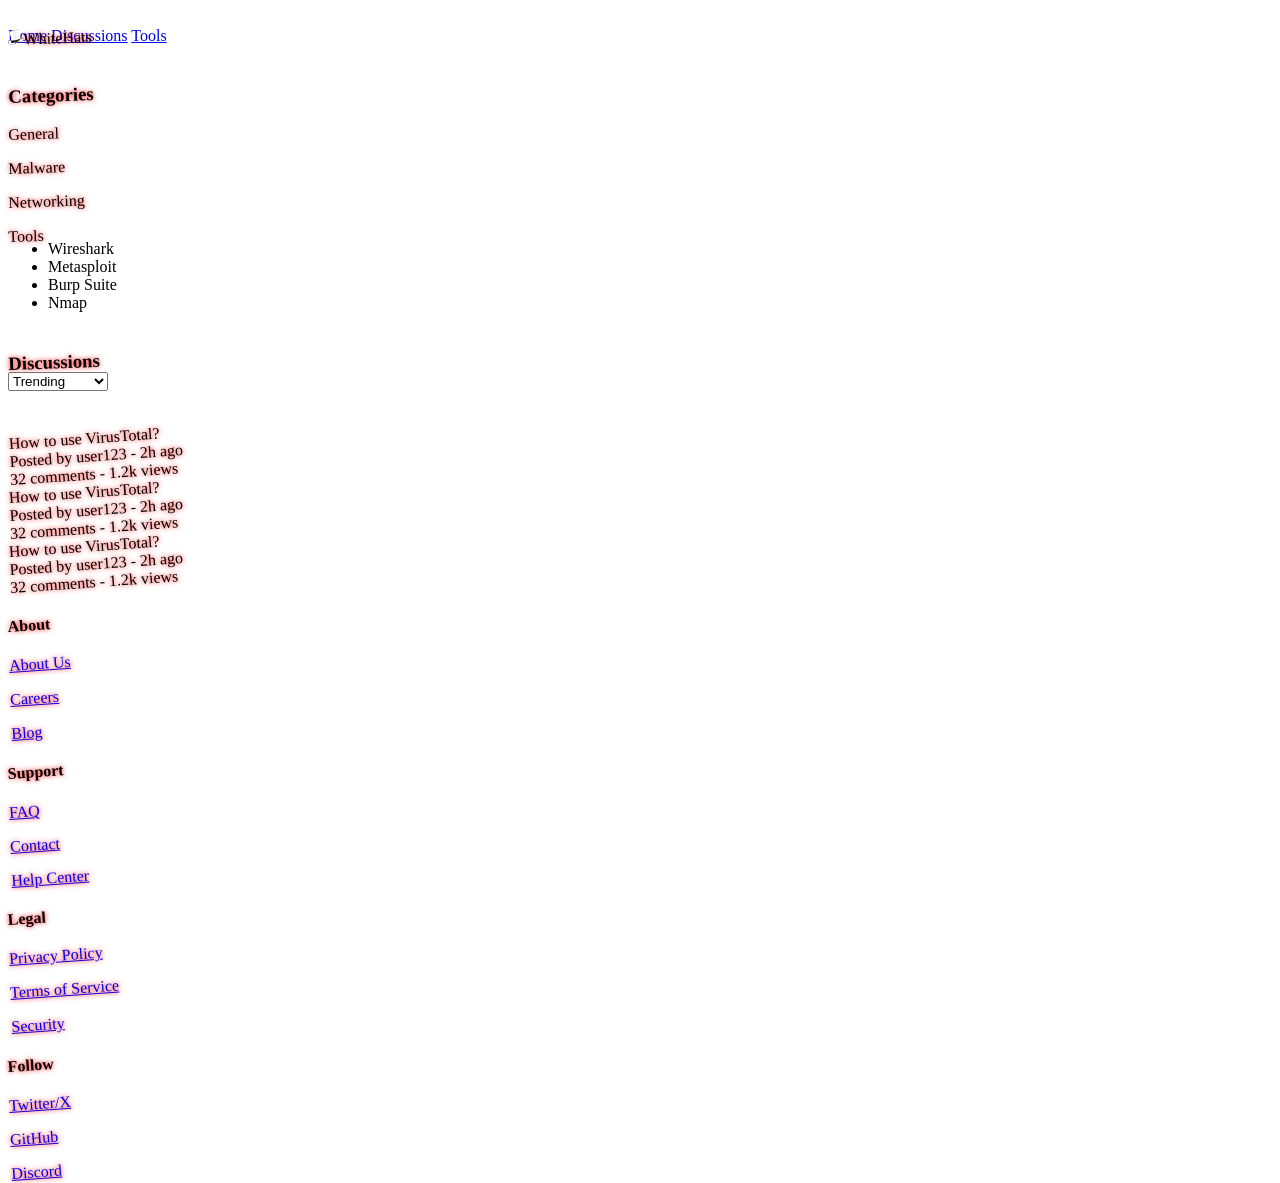
<file: docs/index.html>
<!DOCTYPE html>
<html lang = "en">
    <head>
        <meta charset="utf-8">
        <title>WhiteHats</title>
        <link rel="icon" href="WhiteHatLogo.png" type="image/png">
        <link rel="stylesheet" href="anim.css">
    </head>
    <body>
        <header>
            <div> <img src="WhiteHatLogo.png" height="15" width="15">WhiteHats</div> 
            <nav>
                <a href="#">Home</a>
                <a href="#">Discussions</a>
                <a href="#">Tools</a>
            </nav>
            
        </header>

        <main>
            <aside>
                <h3>Categories</h3>
                <p class="i">General</p>
                <p class="i">Malware</p>
                <p class="i">Networking</p>
                
                <p>Tools</p>
                <ul>
                    <li class="i">Wireshark</li>
                    <li class="i">Metasploit</li>
                    <li class="i">Burp Suite</li>
                    <li class="i">Nmap</li>
                </ul>
            </aside>

            <section>
                <header class="discussions-header">
                    <h3>Discussions</h3>

                    <select>
                        <option>Trending</option>
                        <option>New</option>
                        <option>Most Replies</option>
                    </select>
                </header>

                <section class="discussions">
                    <div class="quest">
                        <div class="i">How to use VirusTotal?</div>
                        <div class="i">Posted by user123 - 2h ago</div>
                        <div class="i">32 comments - 1.2k views</div>
                    </div>

                    <div class="quest">
                        <div class="i">How to use VirusTotal?</div>
                        <div class="i">Posted by user123 - 2h ago</div>
                        <div class="i">32 comments - 1.2k views</div>
                    </div>

                    <div class="quest">
                        <div class="i">How to use VirusTotal?</div>
                        <div class="i">Posted by user123 - 2h ago</div>
                        <div class="i">32 comments - 1.2k views</div>
                    </div>
                </section>
            </section> 
        </main>
        
        <footer> 
                <div>
                    <h4>About</h4>
                    <p><a href="#">About Us</a></p>
                    <p><a href="#">Careers</a></p>
                    <p><a href="#">Blog</a></p>
                </div>

                <div>
                    <h4>Support</h4>
                    <p><a href="#">FAQ</a></p>
                    <p><a href="#">Contact</a></p>
                    <p><a href="#">Help Center</a></p>
                </div>

                <div>
                    <h4>Legal</h4>
                    <p><a href="#">Privacy Policy</a></p>
                    <p><a href="#">Terms of Service</a></p>
                    <p><a href="#">Security</a></p>
                </div>

                <div>
                    <h4>Follow</h4>
                    <p><a href="#">Twitter/X</a></p>
                    <p><a href="#">GitHub</a></p>
                    <p><a href="#">Discord</a></p>
                </div>
        </footer>
    </body>
</html>
</file>
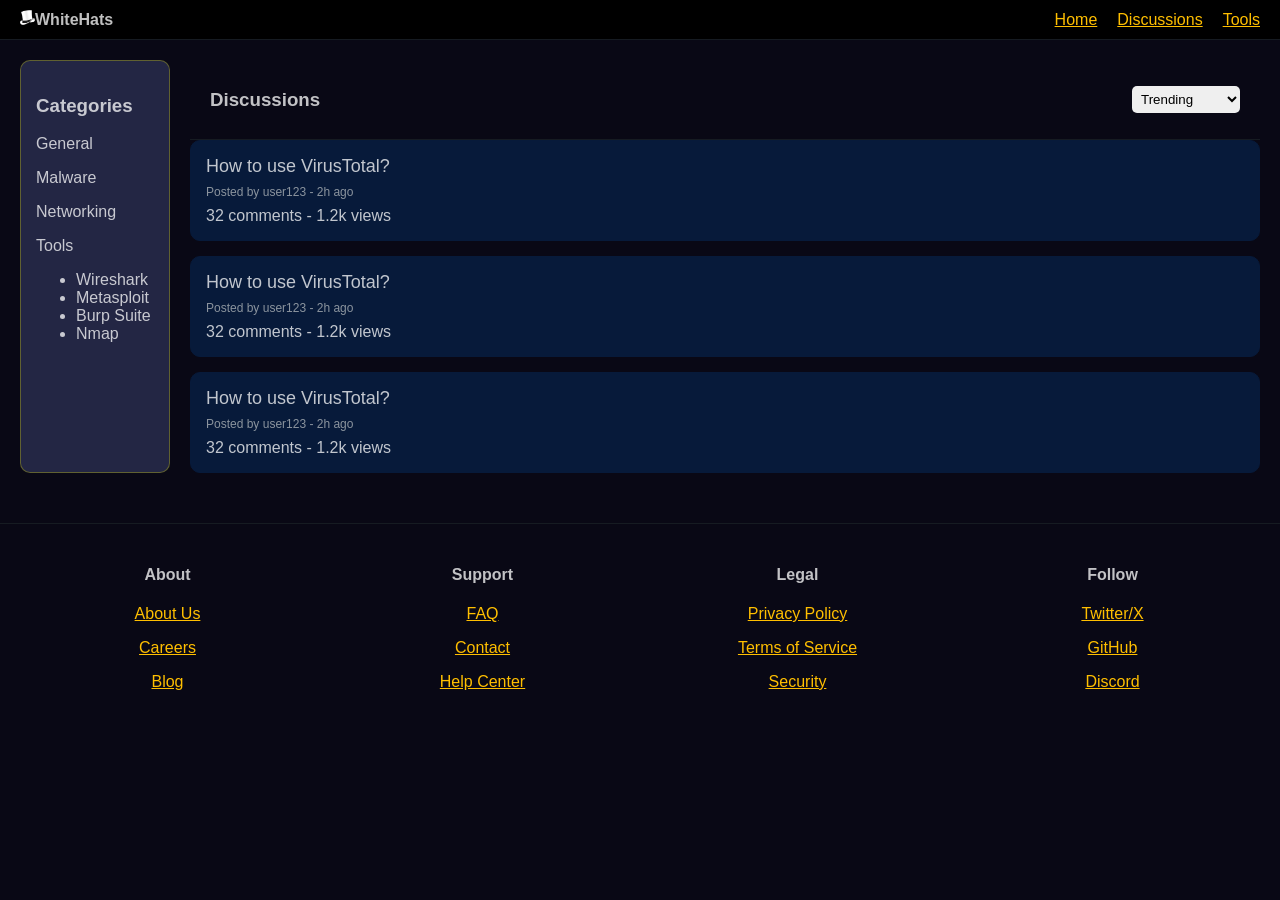
<file: Project8_1/index.html>
<!DOCTYPE html>
<html lang = "en">
    <head>
        <meta charset="utf-8" name="viewport" content="width=device-width, initial-scale=1.0">
        <title>WhiteHats</title>
        <link rel="icon" href="WhiteHatLogo.png" type="image/png">
        <link rel="stylesheet" href="styles.css">
    </head>
    <body>
        <header>
            <div style="font-weight: bold;"> <img src="WhiteHatLogo.png" height="15" width="15">WhiteHats</div> <!--inline css-->
            <nav>
                <a href="#">Home</a>
                <a href="discuss.html">Discussions</a>
                <a href="#">Tools</a>
            </nav>
            
        </header>

        <main>
            <aside>
                <h3>Categories</h3>
                <p>General</p>
                <p>Malware</p>
                <p>Networking</p>
                
                <p>Tools</p>
                <ul>
                    <li>Wireshark</li>
                    <li>Metasploit</li>
                    <li>Burp Suite</li>
                    <li>Nmap</li>
                </ul>
            </aside>

            <section>
                <header class="discussions-header">
                    <h3>Discussions</h3>

                    <select>
                        <option>Trending</option>
                        <option>New</option>
                        <option>Most Replies</option>
                    </select>
                </header>

                <section class="discussions">
                    <div class="quest">
                        <div class="quest-title">How to use VirusTotal?</div>
                        <div class="quest-user">Posted by user123 - 2h ago</div>
                        <div class="quest-stats">32 comments - 1.2k views</div>
                    </div>

                    <div class="quest">
                        <div class="quest-title">How to use VirusTotal?</div>
                        <div class="quest-user">Posted by user123 - 2h ago</div>
                        <div class="quest-stats">32 comments - 1.2k views</div>
                    </div>

                    <div class="quest">
                        <div class="quest-title">How to use VirusTotal?</div>
                        <div class="quest-user">Posted by user123 - 2h ago</div>
                        <div class="quest-stats">32 comments - 1.2k views</div>
                    </div>
                </section>
            </section> 
        </main>
        
        <footer> 
                <div>
                    <h4>About</h4>
                    <p><a href="about.html">About Us</a></p>
                    <p><a href="#">Careers</a></p>
                    <p><a href="#">Blog</a></p>
                </div>

                <div>
                    <h4>Support</h4>
                    <p><a href="#">FAQ</a></p>
                    <p><a href="#">Contact</a></p>
                    <p><a href="#">Help Center</a></p>
                </div>

                <div>
                    <h4>Legal</h4>
                    <p><a href="#">Privacy Policy</a></p>
                    <p><a href="#">Terms of Service</a></p>
                    <p><a href="#">Security</a></p>
                </div>

                <div>
                    <h4>Follow</h4>
                    <p><a href="#">Twitter/X</a></p>
                    <p><a href="#">GitHub</a></p>
                    <p><a href="#">Discord</a></p>
                </div>
        </footer>
    </body>
</html>
</file>
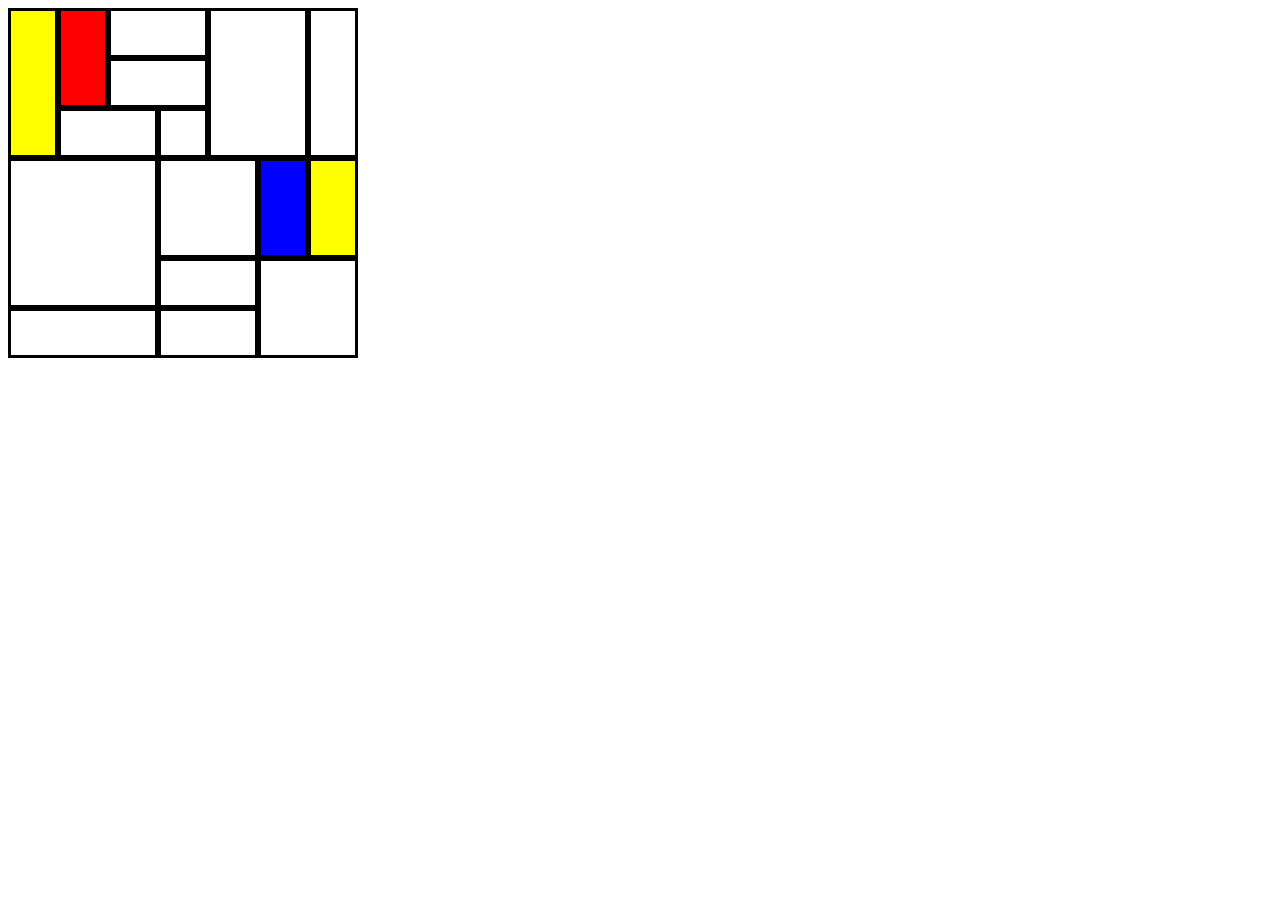
<file: Project8_2/index.html>
<head>
<title>Grid</title>
<style>
    .grid {
        display: grid;
        grid-template-rows: 50px 50px 50px 50px 50px 50px 50px;
        grid-template-columns: 50px 50px 50px 50px 50px 50px 50px;
        grid-template-areas: "y1 r b1 b1 b2 b2 b3"
                            "y1 r b4 b4 b2 b2 b3"
                            "y1 b5 b5 b6 b2 b2 b3"
                            "b7 b7 b7 b8 b8 b y2"
                            "b7 b7 b7 b8 b8 b y2"
                            "b7 b7 b7 b9 b9 b10 b10"
                            "b11 b11 b11 b12 b12 b10 b10";
    }
    .grid *{   
        border: 3px solid black; 
    }

    .y {grid-area: y1; background-color: yellow}
    .y1 {grid-area: y2;background-color: yellow}
    .r {grid-area: r; background-color:red}
    .b1{grid-area: b1;}
    .b2{grid-area: b2;}
    .b3{grid-area: b3;}
    .b4{grid-area: b4;}
    .b5{grid-area: b5;}
    .b6{grid-area: b6;}
    .b7{grid-area: b7;}
    .b8{grid-area: b8;}
    .b9{grid-area: b9;}
    .b10{grid-area: b10;}
    .b11{grid-area: b11;}
    .b12{grid-area: b12;}
    .b{grid-area: b; background-color: blue;}


</style>
</head>
<body>
<div class="grid">
    <div class="y"></div>
    <div class="y1"></div>
    <div class="r"></div>
    <div class="b1"></div>
    <div class="b2"></div>
    <div class="b3"></div>
    <div class="b4"></div>
    <div class="b5"></div>
    <div class="b6"></div>
    <div class="b7"></div>
    <div class="b8"></div>
    <div class="b9"></div>
    <div class="b10"></div>
    <div class="b11"></div>
    <div class="b12"></div>
    <div class="b"></div>
</div>
</body>
</file>
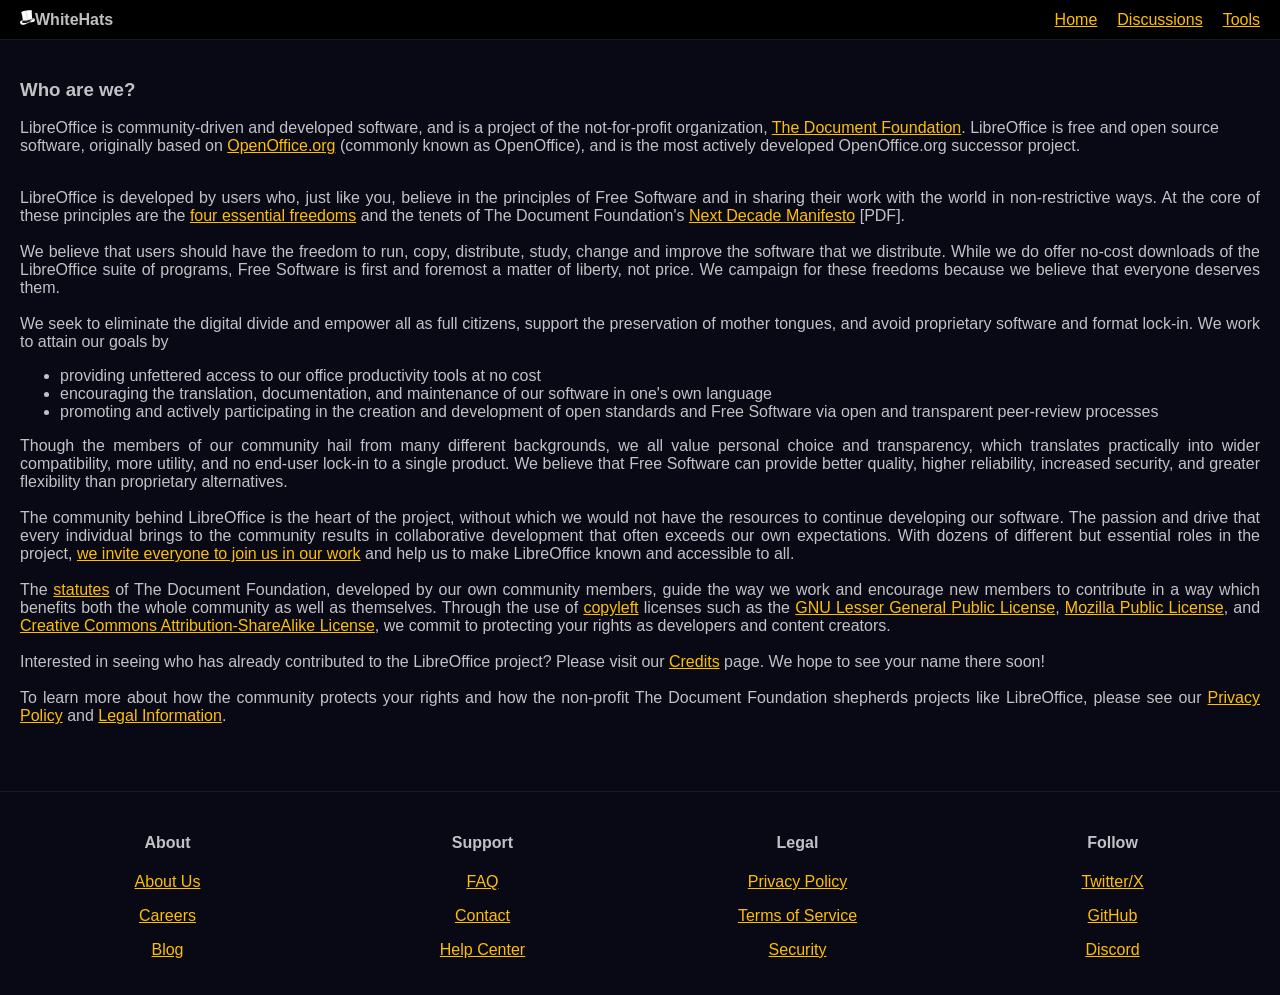
<file: Project8_1/about.html>
<!DOCTYPE html>
<html lang = "en">
    <head>
        <meta charset="utf-8" name="viewport" content="width=device-width, initial-scale=1.0">
        <title>WhiteHats</title>
        <link rel="icon" href="WhiteHatLogo.png" type="image/png">
        <link rel="stylesheet" href="styles.css">
    </head>
    <body>
        <header>
            <div style="font-weight: bold;"> <img src="WhiteHatLogo.png" height="15" width="15">WhiteHats</div> <!--inline css-->
            <nav>
                <a href="index.html">Home</a>
                <a href="discuss.html">Discussions</a>
                <a href="#">Tools</a>
            </nav>
            
        </header>

        <main style="display:block;">
            <h3>Who are we?</h3>
            <p><span style="text-align: justify;">LibreOffice is community-driven and developed software, and is a project of the not-for-profit organization, </span><a style="text-align: justify;" title="The document foundation is the legal governing body of the LibreOffice project" href="https://documentfoundation.org" target="_blank">The Document Foundation</a><span style="text-align: justify;">. LibreOffice is free and open source software, originally based on </span><a style="text-align: justify;" href="https://en.wikipedia.org/wiki/OpenOffice.org">OpenOffice.org</a><span style="text-align: justify;"> (commonly known as OpenOffice), and is the most actively developed OpenOffice.org successor project.</span></p>
            <p style="text-align: justify;"><br> LibreOffice is developed by users who, just like you, believe in the principles of Free Software and in sharing their work with the world in non-restrictive ways. At the core of these principles are the <a title="The four freedoms of Free Software" href="https://fsfe.org/freesoftware/freesoftware.en.html" target="_blank">four essential freedoms</a> and the tenets of The Document Foundation's <a title="TDF Next Decade Manifesto" href="assets/Documents/tdf-manifesto.pdf" target="_blank">Next Decade Manifesto</a> [PDF].<br><br> We believe that users should have the freedom to run, copy, distribute, study, change and improve the software that we distribute. While we do offer no-cost downloads of the LibreOffice suite of programs, Free Software is first and foremost a matter of liberty, not price. We campaign for these freedoms because we believe that everyone deserves them.<br><br> We seek to eliminate the digital divide and empower all as full citizens, support the preservation of mother tongues, and avoid proprietary software and format lock-in. We work to attain our goals by</p>
            <ul>
                <li>providing unfettered access to our office productivity tools at no cost</li>
                <li>encouraging the translation, documentation, and maintenance of our software in one's own language</li>
                <li>promoting and actively participating in the creation and development of open standards and Free Software via open and transparent peer-review processes</li>
            </ul>
            <p style="text-align: justify;">Though the members of our community hail from many different backgrounds, we all value personal choice and transparency, which translates practically into wider compatibility, more utility, and no end-user lock-in to a single product. We believe that Free Software can provide better quality, higher reliability, increased security, and greater flexibility than proprietary alternatives.<br><br> The community behind LibreOffice is the heart of the project, without which we would not have the resources to continue developing our software. The passion and drive that every individual brings to the community results in collaborative development that often exceeds our own expectations. With dozens of different but essential roles in the project, <a href="/community/get-involved/">we invite everyone to join us in our work</a> and help us to make LibreOffice known and accessible to all.<br><br> The <a title="The official statues of TDF" href="https://www.documentfoundation.org/foundation/statutes/" target="_blank">statutes</a> of The Document Foundation, developed by our own community members, guide the way we work and encourage new members to contribute in a way which benefits both the whole community as well as themselves. Through the use of <a title="Explaining Copyleft" href="https://en.wikipedia.org/wiki/Copyleft" target="_blank">copyleft</a> licenses such as the <a title="GNU Lesser General Public License" href="https://www.gnu.org/licenses/lgpl.html" target="_blank">GNU Lesser General </a><a title="GNU Lesser General Public License" href="https://www.gnu.org/licenses/lgpl.html" target="_blank">Public License</a>, <a title="Mozilla Public License" href="https://www.mozilla.org/MPL/2.0/" target="_blank">Mozilla </a><a title="Mozilla Public License" href="https://www.mozilla.org/MPL/2.0/" target="_blank">Public License</a>, and <a title="Creative Commons CC-BY-SA 4.0 License" href="https://creativecommons.org/licenses/by-sa/4.0/" target="_blank">Creative Commons </a><a title="Creative Commons CC-BY-SA 4.0 License" href="https://creativecommons.org/licenses/by-sa/4.0/" target="_blank">Attribution-ShareAlike License</a>, we commit to protecting your rights as developers and content creators.<br><br> Interested in seeing who has already contributed to the LibreOffice project? Please visit our <a href="/about-us/credits/">Credits</a> page. We hope to see your name there soon!<br><br> To learn more about how the community protects your rights and how the non-profit The Document Foundation shepherds projects like LibreOffice, please see our <a href="privacy/">Privacy Policy</a>&nbsp;and <a href="imprint/">Legal Information</a>.</p> 
        </main>
        
        <footer> 
                <div>
                    <h4>About</h4>
                    <p><a href="#">About Us</a></p>
                    <p><a href="#">Careers</a></p>
                    <p><a href="#">Blog</a></p>
                </div>

                <div>
                    <h4>Support</h4>
                    <p><a href="#">FAQ</a></p>
                    <p><a href="#">Contact</a></p>
                    <p><a href="#">Help Center</a></p>
                </div>

                <div>
                    <h4>Legal</h4>
                    <p><a href="#">Privacy Policy</a></p>
                    <p><a href="#">Terms of Service</a></p>
                    <p><a href="#">Security</a></p>
                </div>

                <div>
                    <h4>Follow</h4>
                    <p><a href="#">Twitter/X</a></p>
                    <p><a href="#">GitHub</a></p>
                    <p><a href="#">Discord</a></p>
                </div>
        </footer>
    </body>
</html>
</file>
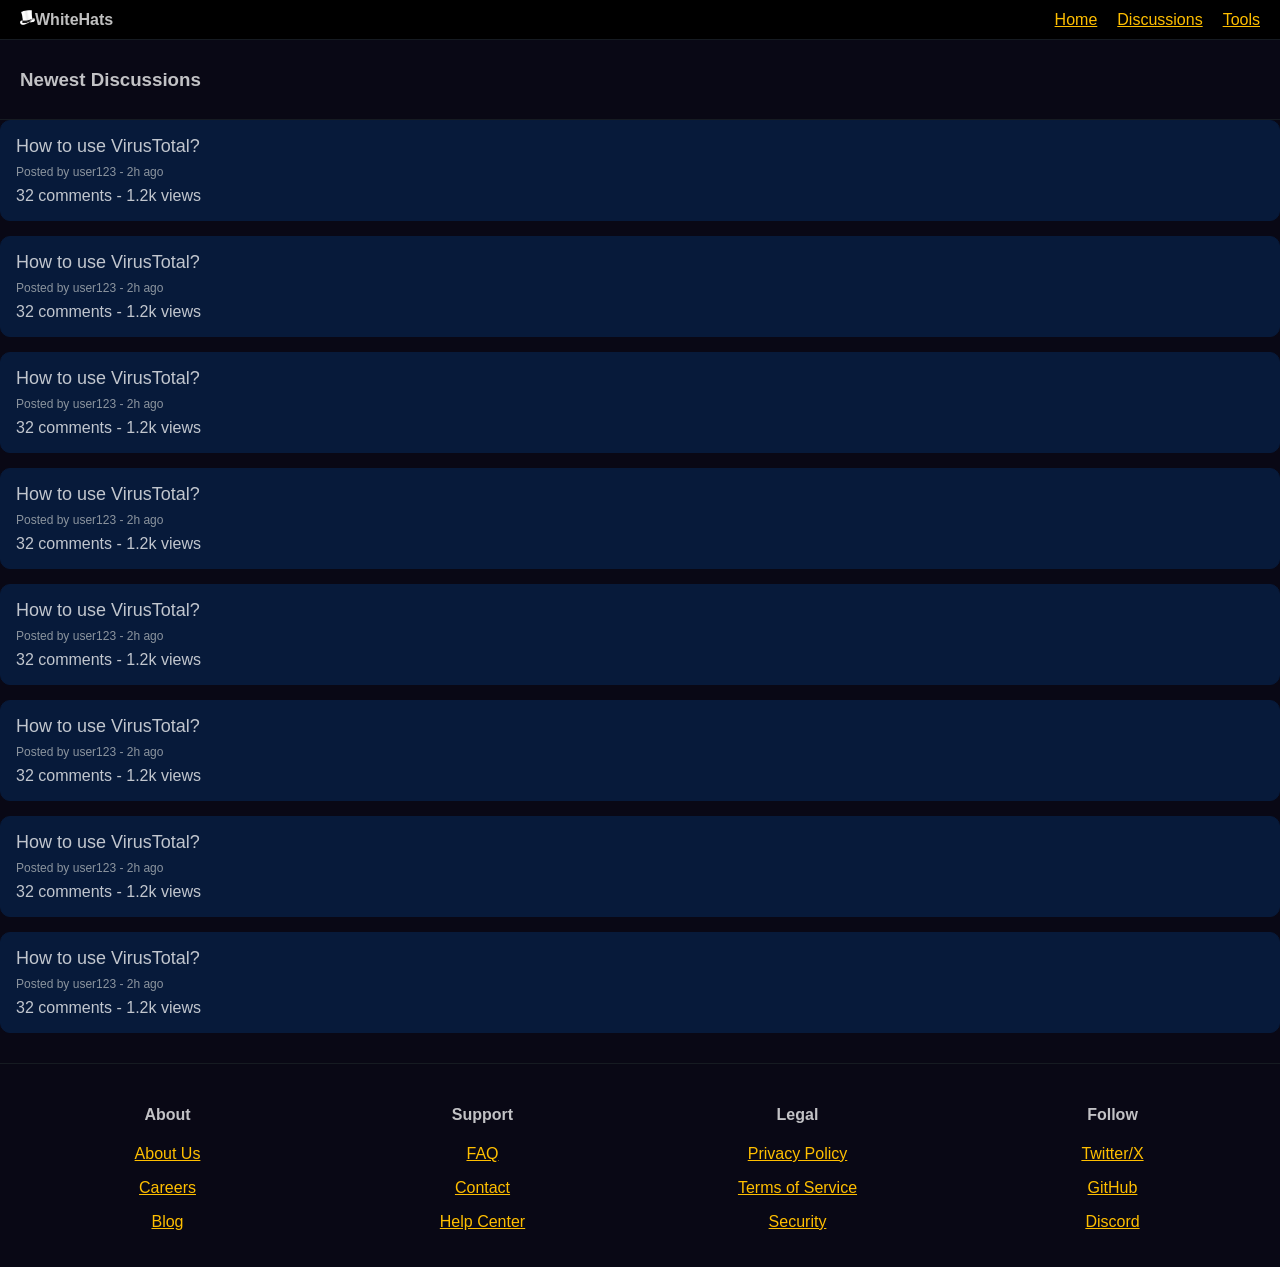
<file: Project8_1/discuss.html>
<!DOCTYPE html>
<html lang="en">
    <head>     
        <title>Disscussions</title>
        <meta charset="utf-8" name="viewport" content="width=device-width, initial-scale=1.0">
        <link rel="icon" href="WhiteHatLogo.png" type="image/png">
        <link rel="stylesheet" href="styles.css">
        <style>
            .discussions-header {
                animation: col 5s infinite alternate;
            }
            @keyframes col {
                0%{color: white}
                33%{color:burlywood}
                66%{color:#ffbf00}
                100%{color:chocolate}
            }
        </style>
    </head>
    <body>
        <header>
            <div style="font-weight: bold;"> <img src="WhiteHatLogo.png" height="15" width="15">WhiteHats</div>
            <nav>
                <a href="index.html">Home</a>
                <a href="#">Discussions</a>
                <a href="#">Tools</a>
            </nav>
        </header>

            <section>
                <header class="discussions-header">
                    <h3>Newest Discussions</h3>
                </header>

                <section class="discussions">
                    <div class="quest">
                        <div class="quest-title">How to use VirusTotal?</div>
                        <div class="quest-user">Posted by user123 - 2h ago</div>
                        <div class="quest-stats">32 comments - 1.2k views</div>
                    </div>

                    <div class="quest">
                        <div class="quest-title">How to use VirusTotal?</div>
                        <div class="quest-user">Posted by user123 - 2h ago</div>
                        <div class="quest-stats">32 comments - 1.2k views</div>
                    </div>

                    <div class="quest">
                        <div class="quest-title">How to use VirusTotal?</div>
                        <div class="quest-user">Posted by user123 - 2h ago</div>
                        <div class="quest-stats">32 comments - 1.2k views</div>
                    </div>

                    <div class="quest">
                        <div class="quest-title">How to use VirusTotal?</div>
                        <div class="quest-user">Posted by user123 - 2h ago</div>
                        <div class="quest-stats">32 comments - 1.2k views</div>
                    </div>

                    <div class="quest">
                        <div class="quest-title">How to use VirusTotal?</div>
                        <div class="quest-user">Posted by user123 - 2h ago</div>
                        <div class="quest-stats">32 comments - 1.2k views</div>
                    </div>

                    <div class="quest">
                        <div class="quest-title">How to use VirusTotal?</div>
                        <div class="quest-user">Posted by user123 - 2h ago</div>
                        <div class="quest-stats">32 comments - 1.2k views</div>
                    </div>

                    <div class="quest">
                        <div class="quest-title">How to use VirusTotal?</div>
                        <div class="quest-user">Posted by user123 - 2h ago</div>
                        <div class="quest-stats">32 comments - 1.2k views</div>
                    </div>

                    <div class="quest">
                        <div class="quest-title">How to use VirusTotal?</div>
                        <div class="quest-user">Posted by user123 - 2h ago</div>
                        <div class="quest-stats">32 comments - 1.2k views</div>
                    </div>
                </section>
            </section> 
        </main>
        
        <footer> 
                <div>
                    <h4>About</h4>
                    <p><a href="about.html">About Us</a></p>
                    <p><a href="#">Careers</a></p>
                    <p><a href="#">Blog</a></p>
                </div>

                <div>
                    <h4>Support</h4>
                    <p><a href="#">FAQ</a></p>
                    <p><a href="#">Contact</a></p>
                    <p><a href="#">Help Center</a></p>
                </div>

                <div>
                    <h4>Legal</h4>
                    <p><a href="#">Privacy Policy</a></p>
                    <p><a href="#">Terms of Service</a></p>
                    <p><a href="#">Security</a></p>
                </div>

                <div>
                    <h4>Follow</h4>
                    <p><a href="#">Twitter/X</a></p>
                    <p><a href="#">GitHub</a></p>
                    <p><a href="#">Discord</a></p>
                </div>
        </footer>

    </body>
        
</html>
</file>
<file: docs/anim.css>
* {
    animation: rainbow 5s infinite;
}

header {
    transition: transform 2s ease-in;
    transform: rotate(0deg);
}

header:hover {
    transform: rotate(-10deg);
}

*:nth-child(even) {
  animation: op 5s infinite;
}

@keyframes op {
  0%, 100% { opacity: 1; }
  50% { opacity: 0.5; }
}

@keyframes rainbow {
  0% { box-shadow: 0 0 10px red; }
  25% { box-shadow: 0 0 10px yellow; }
  50% { box-shadow: 0 0 10px lime; }
  75% { box-shadow: 0 0 10px blue; }
  100% { box-shadow: 0 0 10px magenta; }
}

body {
  animation: back 10s infinite alternate;
}

@keyframes back {
  0% { background: black; }
  25% { background: radial-gradient(circle, red, yellow); }
  50% { background: linear-gradient(45deg, blue, green); }
  75% { background: repeating-linear-gradient(45deg, purple, orange 10px); }
  100% { background: white; }
}

p, h4, h3, div {
    text-shadow: 0 0 5px red;
    transform: rotate(-2deg);
    transition: text-shadow 5s ease-out,
                transform 2s linear;
}

:is(p, h4, h3, div):hover {
    text-shadow: 10px 10px 20px blue, -10px -10px 20px yellow;
    transform: rotate(2deg);
}
</file>
<file: Project8_1/styles.css>
body {
    margin: 0;
    font-family: "Michroma", sans-serif;
    background: #090815;
    color: #ffffffc0;
}

@view-transition {
  navigation: auto;
}

a {
    color: #ffbf00;
}

header {
    display: flex;
    align-items: center;
    padding: 10px 20px;
    background: #000000;
    justify-content: space-between;
    top: 0;
    border-bottom: 1px solid #161b22;
    position: sticky;
}

main{
    display: grid;
    grid-template-columns: 150px 1fr; /*fr - fraction from free space*/
    gap: 20px;
    padding: 20px;
}

footer {
    margin-top: 30px;
    padding: 20px;
    text-align: center;
    border-top: 1px solid #161b22;
    display: grid;
    grid-template-columns: repeat(4, 1fr);
    gap: 20px;
}

nav {
    display: flex;
    gap: 20px;
    align-items: center;
}

select {
    border: none;
    padding: 5px;
    border-radius: 5px;
}

.quest {
    background: #071a3a;
    padding: 15px;
    border-radius: 10px;
    border: 1px solid #071a3a;
    transition: 0.2s;
}

.quest:hover {
    border-color: #efd722;
    box-shadow: 0 0 10px rgba(0,255,159,0.2);
}

.quest-title {
    font-size: 18px;
    margin-bottom: 8px;
}

.quest-user {
    font-size: 12px;
    color: #8b949e;
    margin-bottom: 8px;
}

aside {
    background: #232644;
    padding: 15px;
    border-radius: 10px;
    border: 1px solid #fffb0047;
}

aside p:hover, li:hover {
    color: #ffe600;
}

.discussions {
    display: flex;
    flex-direction: column;
    gap: 15px;
}

.discussions-header{
    position: static;
    display: flex;
    justify-content: space-between;
    align-items: center;
    background: none;
}

@media (max-width: 800px) {

    body {
        font-size: 14px;
    }

    main {
        display: flex;
        flex-direction: column;
        gap: 15px;
    }

    header {
        flex-direction: column;
        align-items: flex-start;
        gap: 10px;
    }

    aside {
        width: 110%;
        padding: 5px;
    }

    aside > *{
        margin: 10px;
    }  

    .discussions-header {
        align-items: flex-start;
    }

    .discussions-header select {
        width: 100%;
    }

    .quest {
        padding: 10px;
    }

    .quest-title {
        font-size: 16px;
    }

    .quest-user,
    .quest-stats {
        font-size: 12px;
    }
}
</file>
